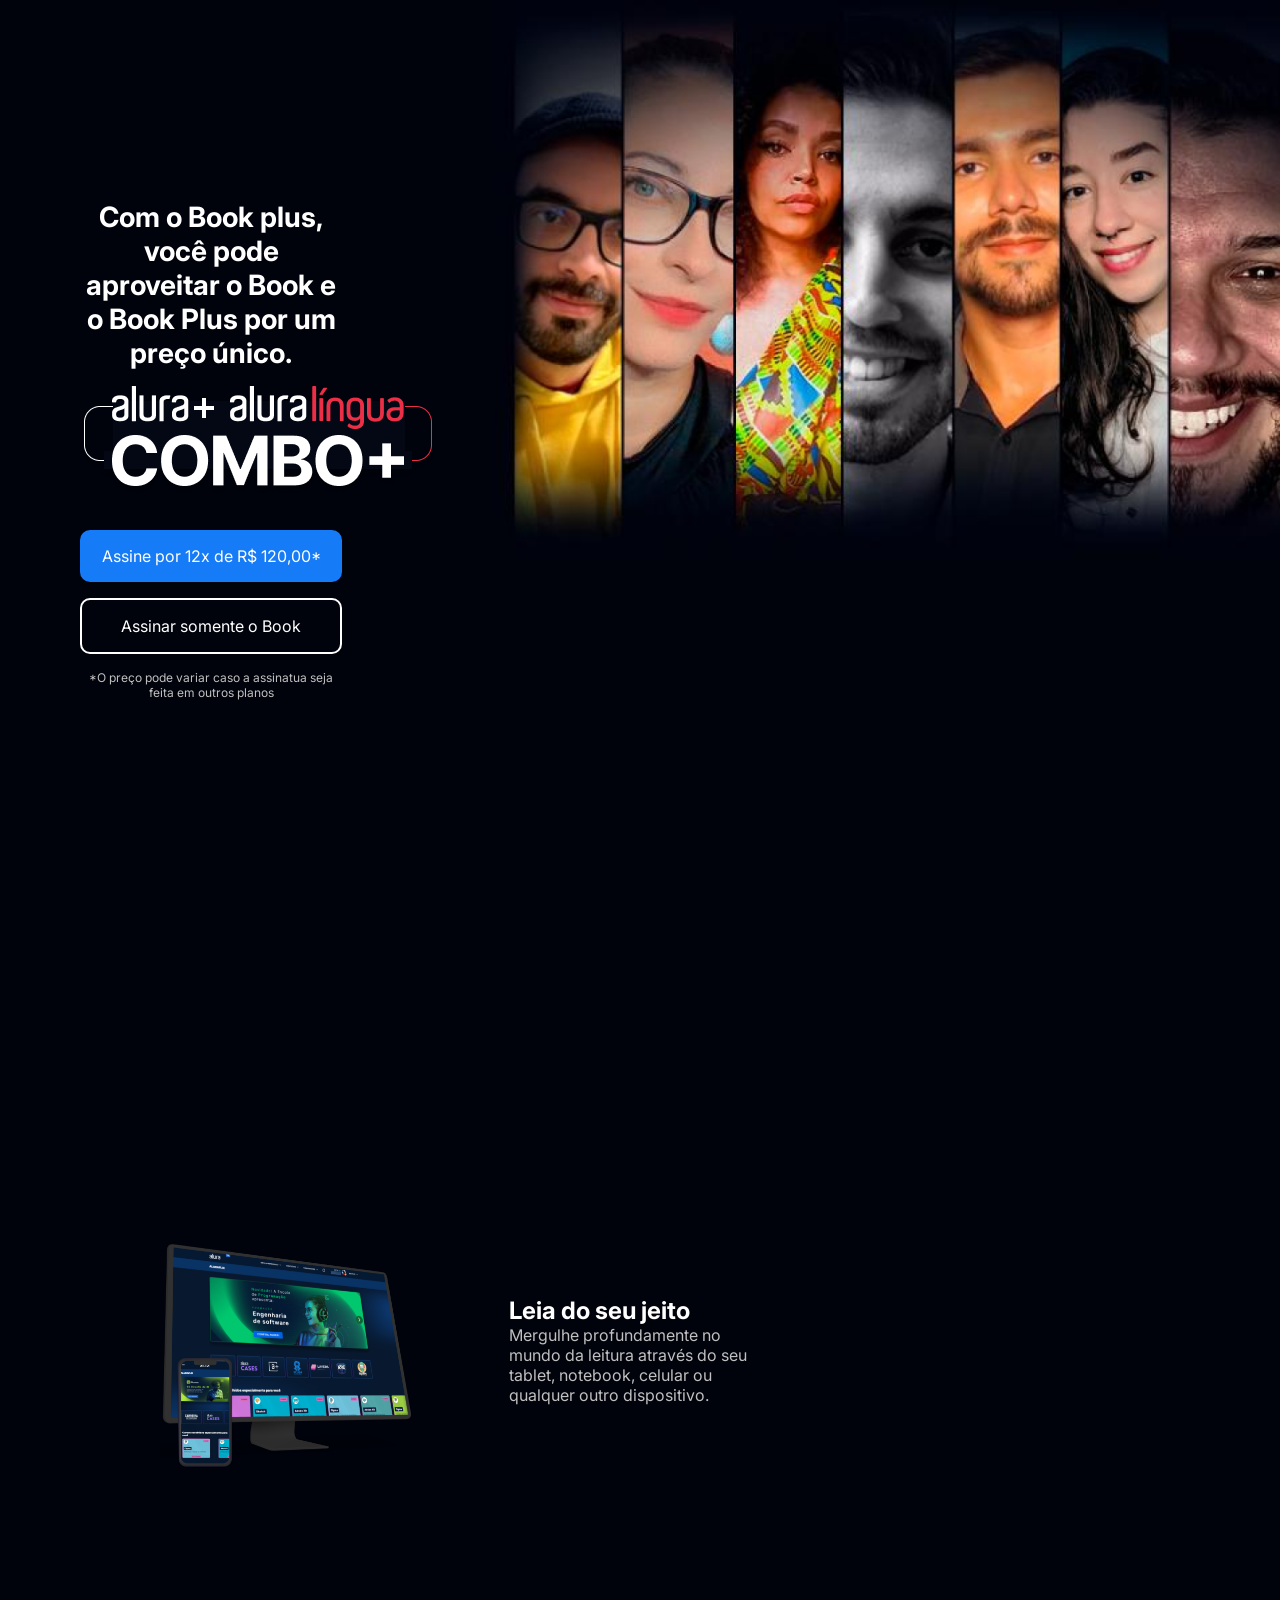
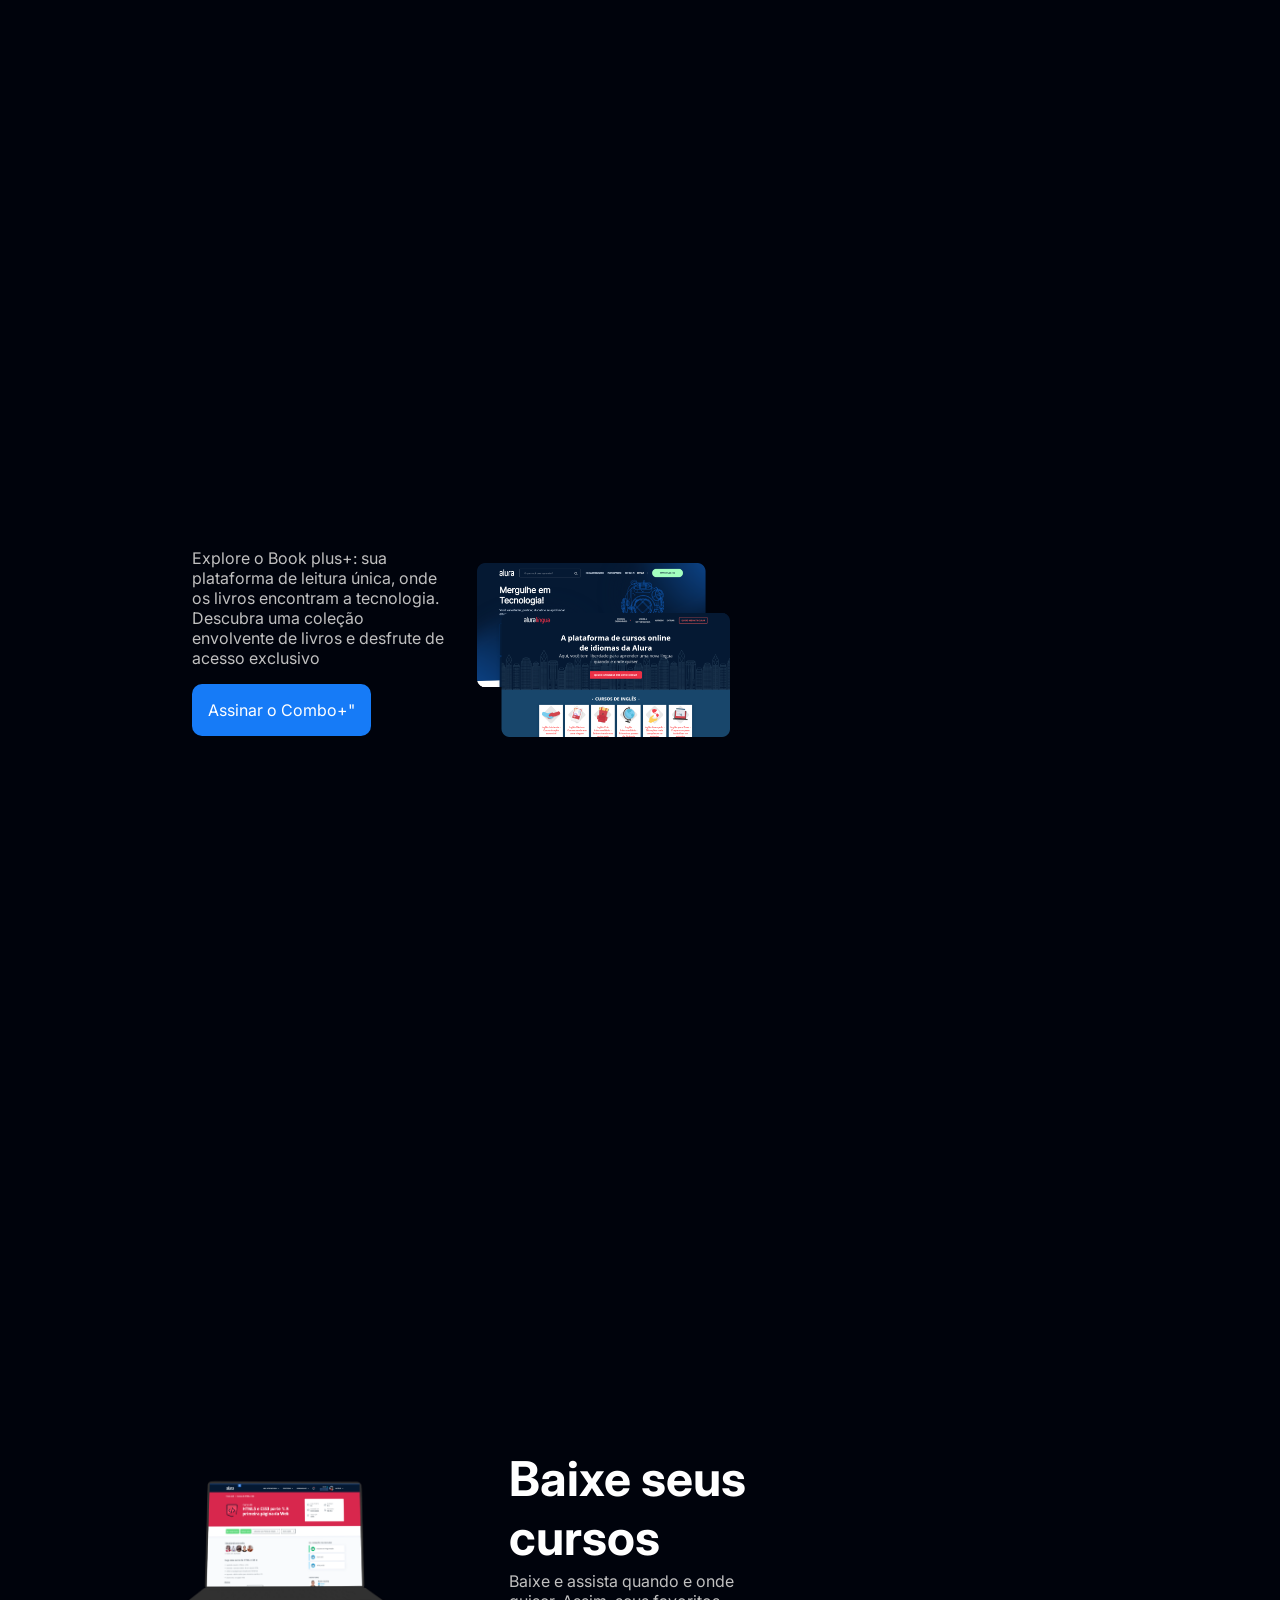
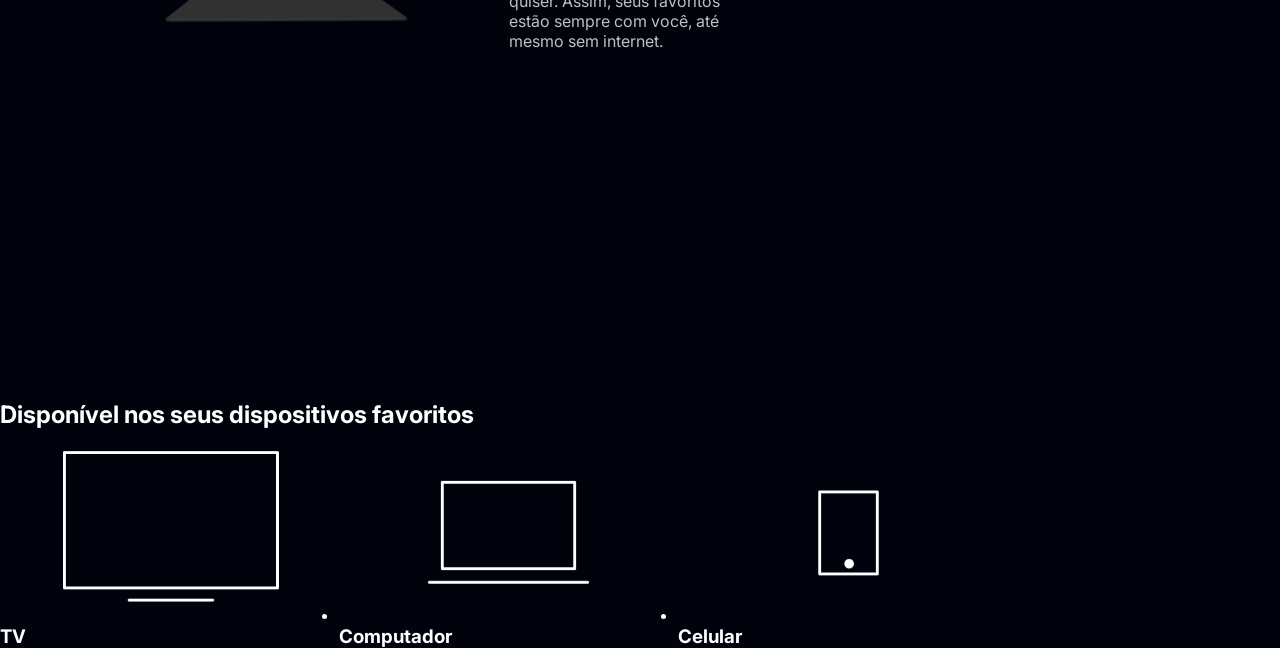
<file: index.html>
<!DOCTYPE html>
<html>

<head>
    <title>Book Prime</title>
    <meta charset="UTF-8">
    <meta name="viewport" content="width=device-width, initial-scale=1">
    <link rel="stylesheet" href="styles.css">
    <link rel="preconnect" href="https://fonts.googleapis.com">
    <link rel="preconnect" href="https://fonts.gstatic.com" crossorigin>
    <link href="https://fonts.googleapis.com/css2?family=Inter:wght@400;700&display=swap" rel="stylesheet">
</head>


<body>
    <section class="container principal">
       <div class="container__caixa">
       <h1 class="container__titulo">Com o Book plus, você pode aproveitar o Book e o Book Plus por um preço único.</h1>  
       <img src="Combo.png" alt="capa" class="container__imagem">
       <a href="www.alura.com.br" class="container__botao">Assine por 12x de R$ 120,00*</a>
       <a href="www.alura.com.br" class="container__botao botao_secundario">Assinar somente o Book</a>
       <p class="container__aviso">*O preço pode variar caso a assinatua seja feita em outros planos</p>
    </div>
    </section>
    <section class="container secundario">
        <img src="Plataformas.png" alt="um monitor e um celular" class="secundario__imagem">
        <div class="container__descricao">
            <h2 clas="descricao__titulo">Leia do seu jeito</h2>
            <p class="descricao__texto">Mergulhe profundamente no mundo da leitura através do seu tablet, notebook, celular ou qualquer outro dispositivo.</p>
        </div>
    </section>


    <section class="container secundario">
       <div class="container__descricao">
         <p class="descricao__texto"> Explore o Book plus+: sua plataforma de leitura única, onde os livros encontram a tecnologia. Descubra uma coleção envolvente de livros e desfrute de acesso exclusivo</p>
        <a href="www.alura.com.br" class="container__botao secundario__botao">Assinar o Combo+"</a>
       </div>

       <img src="Telas.png" alt="tela alura" class="secundario__imagem">
    </section>


    <section class="container secundario">
        <img src="Notebook.png" alt="Notebook com a página do curso HTML5 e CSS3 da Alura aberta" class="secundario__imagem">
      <div class="container__descricao">
            <h2 class="descricao__titulo">Baixe seus cursos</h2>
            <p class="descricao__texto">Baixe e assista quando e onde quiser. Assim, seus favoritos estão sempre com você, até mesmo sem internet.</p>
        </div>
</section>


    <section class="dispositivos">
        <h2 class="dispositivos__titulo">Disponível nos seus dispositivos favoritos</h2>
        <ul class="dispositivos__lista">
          <li>
            <img src="./tv.png" alt="icone televisão">
            <h3 class="lista__item">TV</h3>
          </li>
          <li>
            <img src="./computador.png" alt="icone computador">
            <h3 class="lista__item">Computador<h3>
          </li>
          <li>
            <img src="./celular.png" alt="icone celular">
            <h3 class="lista__item">Celular</h3>
          </li>

        </ul>
    </section>

    </body>
</html>
</file>
<file: styles.css>
:root {
     --branco-principal: #FFFFFF;
     --cinza-secundario: #C0C0C0;
     --botao-azul: #167BF7;
     --cor-de-fundo: #00030C;
     --fonte-principal: 'Inter';
}

body {
    background-color: var(--cor-de-fundo);
    color: var(--branco-principal);
    font-family: var(--fonte-principal);
    font-size: 16px;
    font-weight: 400;
}

* {
    margin: 0;
    padding: 0;
}

.principal {
    background-image: url("imagemfundo.png");
    background-repeat: no-repeat;
    background-size: contain;
    align-items: center;
    text-align: center;
}

.container {
    height: 100vh;
    display: grid;
    grid-template-columns: 33% 33%;
}

.container__botao {
    background-color: var(--botao-azul);
    border-radius: 10px;
    padding: 1em;
    color: var(--branco-principal);
    display: block;
    text-decoration: none;
    margin-bottom: 1em;
}

.botao_secundario {
    background-color: transparent;
    border: 2px solid var(--branco-principal);
}

.container__aviso {
    font-size: 12px;
    color: var(--cinza-secundario);
}

.container__titulo {
    font-size: 28px;
    font-weight: 700;
}

.container__imagem {
    margin: 1em 0 2em 0;
}

.container__caixa {
    margin: 0 5em;
}

.secundario__imagem {
    width: 80%;
}

.secundario {
    align-items: center;
    margin: 0 10em;
}

.descricao__titulo {
    font-weight: 700;
    font-size: 48px;
    color: var(--branco-principal);
    margin-bottom: 0.1em;
}

.descricao__texto {
    color: var(--cinza-secundario);
}

.secundario__botao {
    display: inline-block;
    margin-top: 1em;
}

.container__descricao {
    padding: 2em;
}

.dispositivos__lista {
    display: flex;
}
</file>
